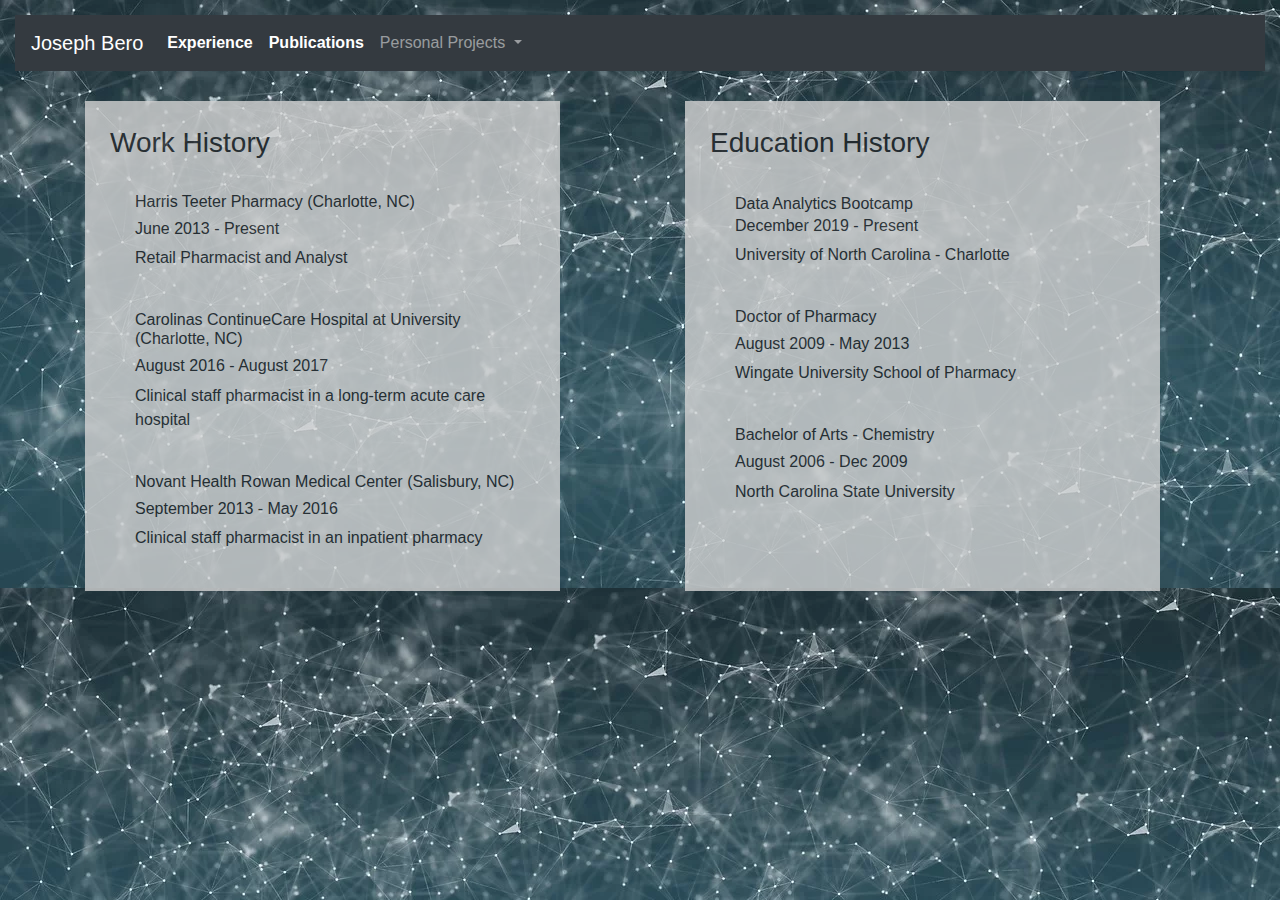
<file: experience.html>
<!DOCTYPE html>
<html>

<head>

    <title>Experience</title>
    <link rel="stylesheet" type="text/css" href="style.css">
    <link rel="stylesheet" href="https://stackpath.bootstrapcdn.com/bootstrap/4.4.1/css/bootstrap.min.css" integrity="sha384-Vkoo8x4CGsO3+Hhxv8T/Q5PaXtkKtu6ug5TOeNV6gBiFeWPGFN9MuhOf23Q9Ifjh" crossorigin="anonymous">


</head>

<body class='homepagebody' style="background-image: url('img.png');">
    <nav class="navbar navbar-expand-lg navbar-dark bg-dark" style='margin: 15px'>
      <a class="navbar-brand" href="index.html">Joseph Bero</a>
      <button class="navbar-toggler" type="button" data-toggle="collapse" data-target="#navbarSupportedContent" aria-controls="navbarSupportedContent" aria-expanded="false" aria-label="Toggle navigation">
        <span class="navbar-toggler-icon"></span>
      </button>
    
      <div class="collapse navbar-collapse" id="navbarSupportedContent">
        <ul class="navbar-nav mr-auto">
          <li class="nav-item active">
            <a class="nav-link" href="experience.html">Experience <span class="sr-only">(current)</span></a>
          </li>
          <li class="nav-item active">
            <a class="nav-link" href="publication.html">Publications <span class="sr-only">(current)</span></a>
          </li>
          
          <li class="nav-item dropdown">
            <a class="nav-link dropdown-toggle" href="#" id="navbarDropdown" role="button" data-toggle="dropdown" aria-haspopup="true" aria-expanded="false">
              Personal Projects
            </a>
            <div class="dropdown-menu" aria-labelledby="navbarDropdown">
              <a class="dropdown-item" href="grimreaper.html">Flu/Pneumonia in the US</a>
              <a class="dropdown-item" href="covid19.html">COVID-19 Updates</a>
              <div class="dropdown-divider"></div>
              <a class="dropdown-item" href="comingsoon.html">In Progress</a>
            </div>
          </li>
        </ul>
      </div>
    </nav>
 <div class='container'>   
    
  <div class='row'>
    <div class='col-md-5' style='padding: 25px; margin: 15px; float: left; width: 65%; background-color: lightgray; opacity:0.8'>
      <h3>Work History</h3><br>
      <div style='margin-left: 25px;'>
      <h6>Harris Teeter Pharmacy (Charlotte, NC)</h6>
      <h6>June 2013 - Present</h6>
      <p>Retail Pharmacist and Analyst</p><br>
      <h6>Carolinas ContinueCare Hospital at University (Charlotte, NC)</h6>
      <h6>August 2016 - August 2017</h6>
      <p>Clinical staff pharmacist in a long-term acute care hospital</p><br>
      <h6>Novant Health Rowan Medical Center (Salisbury, NC)</h6>
      <h6>September 2013 - May 2016</h6>
      <p>Clinical staff pharmacist in an inpatient pharmacy</p>
      </div>
    </div>
    <div class='col-md-1'></div>
    <div class='col-md-5' style='padding: 25px; margin: 15px; float: left; width: 65%; background-color: lightgray; opacity:0.8'>
      <h3>Education History</h3><br>
      <div style='margin-left: 25px;'
      <h6>Data Analytics Bootcamp</h6>
      <h6>December 2019 - Present</h6>
      <p>University of North Carolina - Charlotte</p><br>
      <h6>Doctor of Pharmacy</h6>
      <h6>August 2009 - May 2013</h6>
      <p>Wingate University School of Pharmacy</p><br>
      <h6>Bachelor of Arts - Chemistry</h6>
      <h6>August 2006 - Dec 2009</h6>
      <p>North Carolina State University</p>
      </div>
    </div>
  </div>
</div>
  
  <script src="https://code.jquery.com/jquery-3.4.1.slim.min.js" integrity="sha384-J6qa4849blE2+poT4WnyKhv5vZF5SrPo0iEjwBvKU7imGFAV0wwj1yYfoRSJoZ+n" crossorigin="anonymous"></script>
  <script src="https://cdn.jsdelivr.net/npm/popper.js@1.16.0/dist/umd/popper.min.js" integrity="sha384-Q6E9RHvbIyZFJoft+2mJbHaEWldlvI9IOYy5n3zV9zzTtmI3UksdQRVvoxMfooAo" crossorigin="anonymous"></script>
  <script src="https://stackpath.bootstrapcdn.com/bootstrap/4.4.1/js/bootstrap.min.js" integrity="sha384-wfSDF2E50Y2D1uUdj0O3uMBJnjuUD4Ih7YwaYd1iqfktj0Uod8GCExl3Og8ifwB6" crossorigin="anonymous"></script>
  </body>







</html>
</file>
<file: style.css>
#selectedimage img {width: 30%; float: left; padding: 20px; padding-left: 40px;}
#selectedtext {color: white; padding: 20px;}
/*#selectedimage svg {background-color: white; opacity: 50%;}
#selecteddata {background-color: black; opacity: 50%;}*/
.x-axis{color: white;}
.y-axis{color: white;}
.tooltip {
    position: absolute;
    width: 135px;
    
    padding: 8px;
    font: 12px sans-serif;
    color: white;
    text-align: center;
    background: rgba(169, 169, 169, 0.281);
    background-blend-mode: 70%;
    border: 0;
    border-radius: 10px;
  }

  .active {
    font-weight: bold;
    fill: #000;
    fill: white;
    transition: fill 0.3s ease-out;
    text-anchor: middle;
  }
  
  .inactive {
    font-weight: lighter;
    fill: gray;
    transition: fill 0.3s ease-out;
    text-anchor: middle;
  }
  
  .inactive:hover {
    fill: #e75480;
    cursor: pointer;
  }
  @media (min-width: 576px) {
    #selectedtext {width: 80%;}
    
  }
</file>
